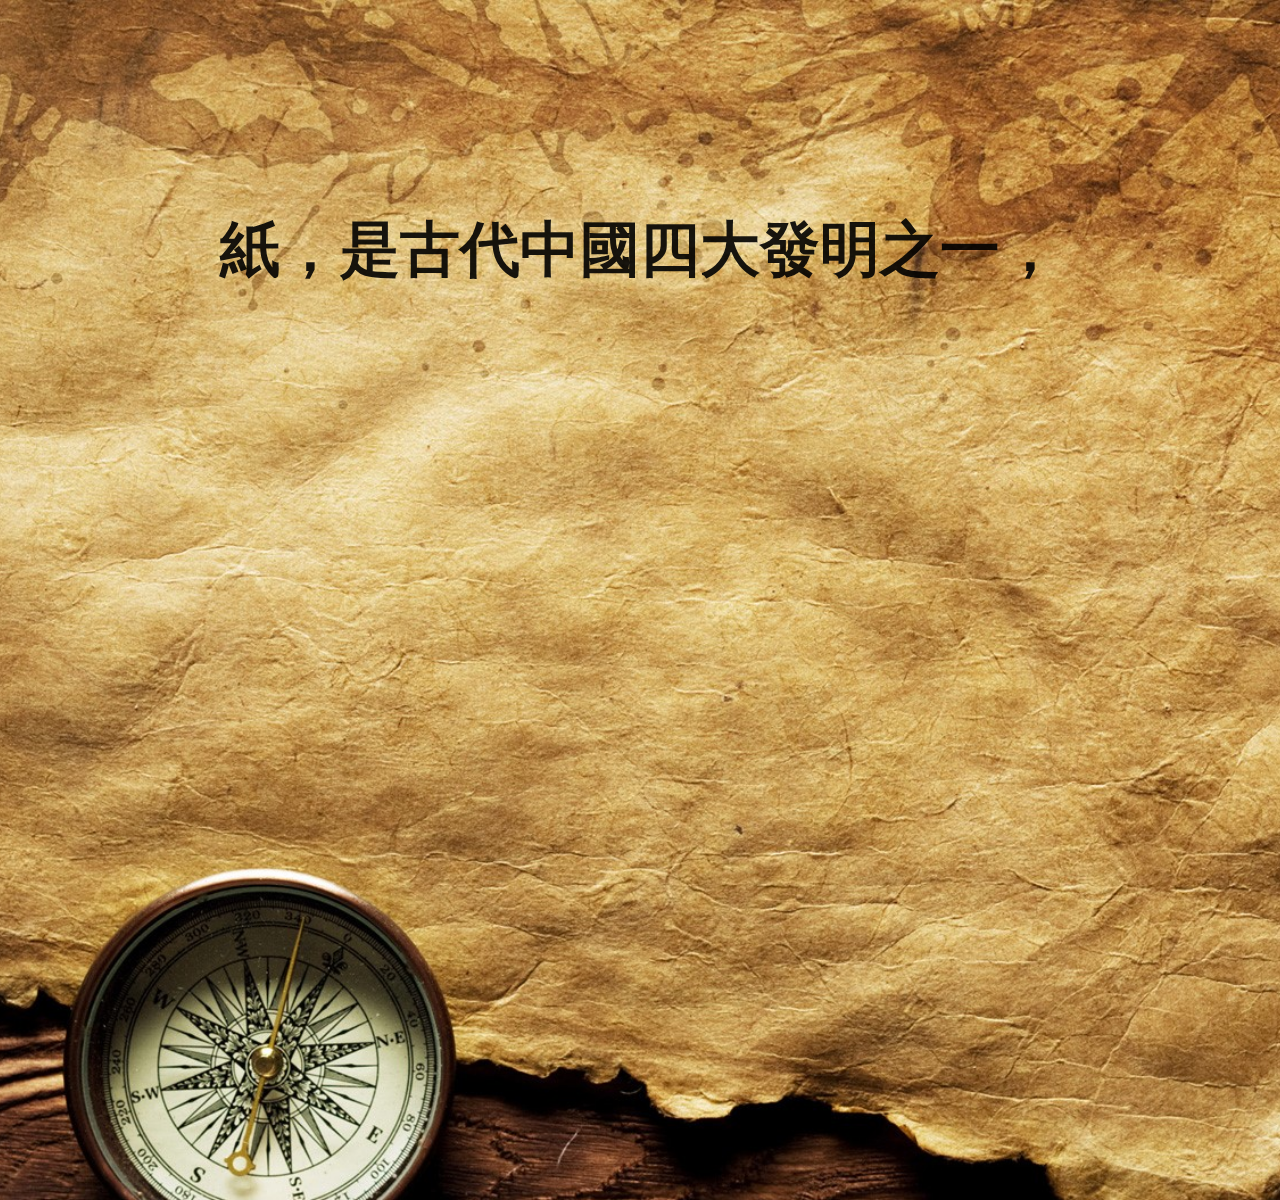
<file: index.html>
<!DOCTYPE html>
<html>
    <head>
        <meta charset="utf-8">
        <meta name="viewport" content="width=device-width, initial-scale=1, maximum-scale=1">
        <title>首頁</title>
        <script
            src="https://code.jquery.com/jquery-3.3.1.min.js"
            integrity="sha256-FgpCb/KJQlLNfOu91ta32o/NMZxltwRo8QtmkMRdAu8="
            crossorigin="anonymous">
        </script>
        <script>
            $(document).ready(function(){//網頁載入完成
                $("#text1").fadeIn(1000,function(){
                    $("#text2").fadeIn(1000,function(){
                        $("#text3").fadeIn(1000,function(){
                            $("#text4").fadeIn(1000,function(){
                                $("#text5").fadeIn(1000,function(){
                                    $("#btn").fadeIn(1000);
                                });
                            });
                        });
                    });
                });
            });

        </script>
        <style>
            body {
                height: 1000px;
                background-image: url("indexWallpaper.jpg");
                background-size: cover;
                background-position: bottom;
                background-repeat: no-repeat;
                overflow: hidden;
                font-size: 60px;
                font-family: "微軟正黑體";
                font-weight: 600;
                margin: 0px;
                text-align: center;
            }

            .text {
                padding: 10px 100px;
                display: none;
            }

            #btn {
                background-color: rgba(112, 54, 15, 0.897);
                color: white;
                padding: 10px;
                margin-right: 400px;
                float: right;
                width: 150px;
                height: 50px;
                line-height: 50px;
                font-size: 40px;
                border: 2px solid black;
                border-radius: 15px;
                display: none;
                text-align: center
            }
            #btn>a {
                width: 150px;
                height: 50px;
                color: white;
                text-decoration:none;
            }
            @media screen and (max-width:1024px) {
                body {
                    font-size: 30px;
                }
                .text {
                    padding: 5px 30px;
                    display: none;
                }
                #btn {
                    margin-top: 50px;
                    margin-right: auto;
                    margin-left: auto;
                    float:none;
                    width: 70px;
                    height: 25px;
                    line-height: 25px;
                    font-size: 20px;
                }
            } 
            @media screen and (max-width:700px) {
                body {
                    font-size: 20px;
                }
                .text {
                    padding: 5px 30px;
                    display: none;
                }
                #btn {
                    margin-top: 50px;
                    margin-right: auto;
                    margin-left: auto;
                    float:none;
                    width: 70px;
                    height: 25px;
                    line-height: 25px;
                    font-size: 20px;
                }
            } 
        </style>
    </head>
    <body>
        <div id="text1" class="text" style="margin-top: 200px">紙，是古代中國四大發明之一，</div>
        <div id="text2" class="text">是人們長期經驗的累積和智慧的結晶，</div>
        <div id="text3" class="text">承載了人類的科技、藝術、文化、歷史及宗教等紀錄。</div>
        <div id="text4" class="text">紙在台灣走過四百年的足跡，</div>
        <div id="text5" class="text">現在，就讓我們一同跟隨。</div>
        <div id="btn"><a href="home.html">往首頁</a></div>
    </body>
</html>
</file>
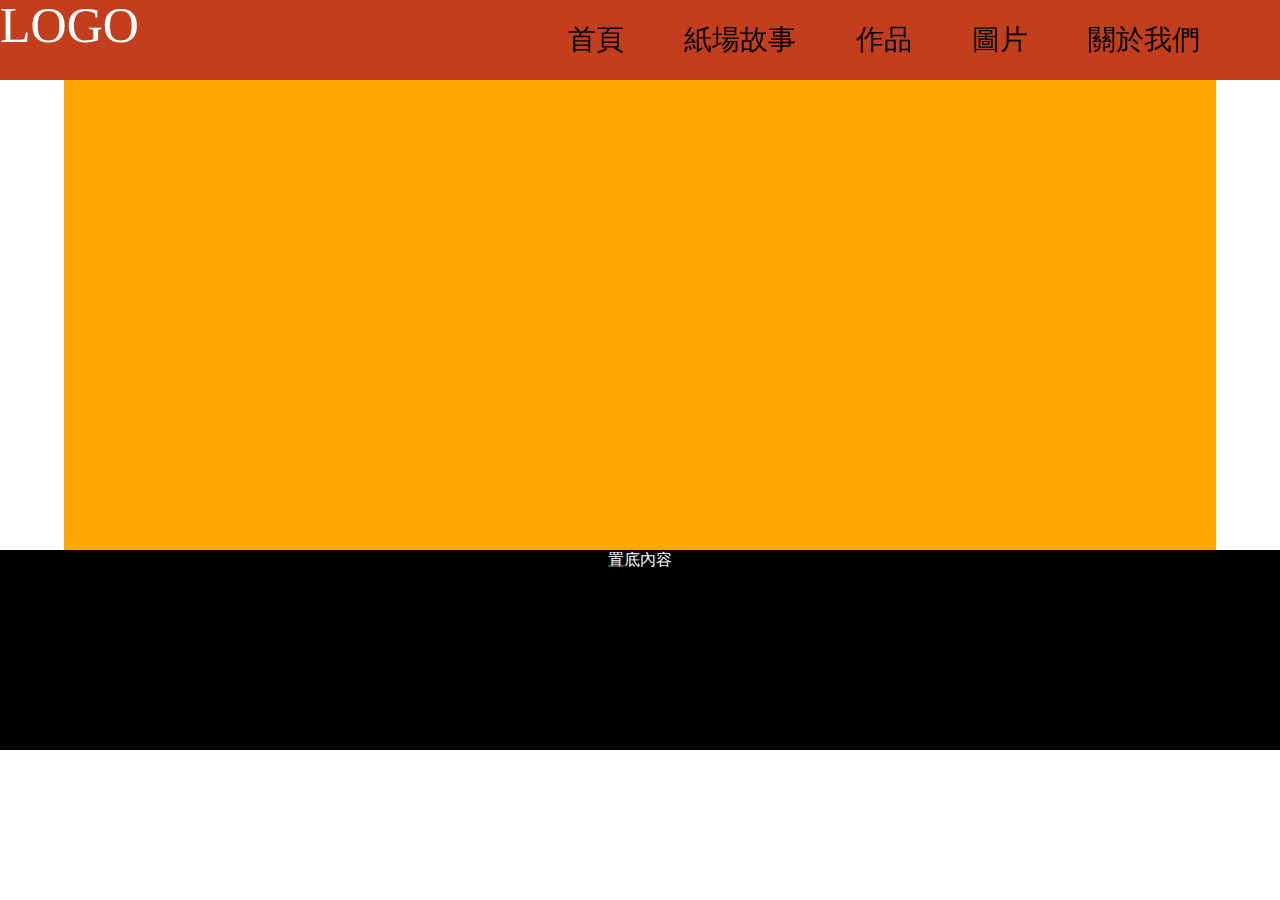
<file: aboutUs.html>
<!DOCTYPE html>
<html>
    <head>
        <meta charset="utf-8">
        <meta name="viewport" content="width=device-width, initial-scale=1, maximum-scale=1">
        <title>LAYOUT</title>
        <script
            src="https://code.jquery.com/jquery-3.3.1.min.js"
            integrity="sha256-FgpCb/KJQlLNfOu91ta32o/NMZxltwRo8QtmkMRdAu8="
            crossorigin="anonymous">
        </script>
        <script>
            $(document).ready(function(){//網頁載入完成
                var isOpen = false;
                $(".nav-hamburger").click(function(){//漢堡被按下
                    if(isOpen) {
                        //選單已開啟
                        $("#nav-itemList").animate({"right":-200},500);
                        isOpen = !isOpen;
                    } else {
                        //選單未開啟
                        $("#nav-itemList").animate({"right":0},500);
                        isOpen = !isOpen;
                    }
                });
            });
        </script>
        <link rel="stylesheet" href="default.css" type="text/css">
        <link rel="stylesheet" href="RWD.css" type="text/css">
    </head>
    <body>
        <header class="nav-bar">
            <div class="nav-logo">
                <a href="index.html" style="color: white">
                    LOGO
                </a>
            </div>
            <ul id="nav-itemList">
                <li class="nav-item"><a href="home.html">首頁</a></li>
                <li class="nav-item"><a href="paperStory.html">紙場故事</a></li>
                <li class="nav-item"><a href="paperProducts.html">作品</a></li>
                <li class="nav-item"><a href="picture.html">圖片</a></li>
                <li class="nav-item"><a href="aboutUs.html">關於我們</a></li>
            </ul>
            <div class="nav-hamburger">
                <div class="hamburger-line"></div>
                <div class="hamburger-line"></div>
                <div class="hamburger-line"></div>
            </div>
        </header>
        
        <div class="content">
            <!-- content -->
        </div>
        <footer>
            置底內容
        </footer>
    </body>
</html>
</file>
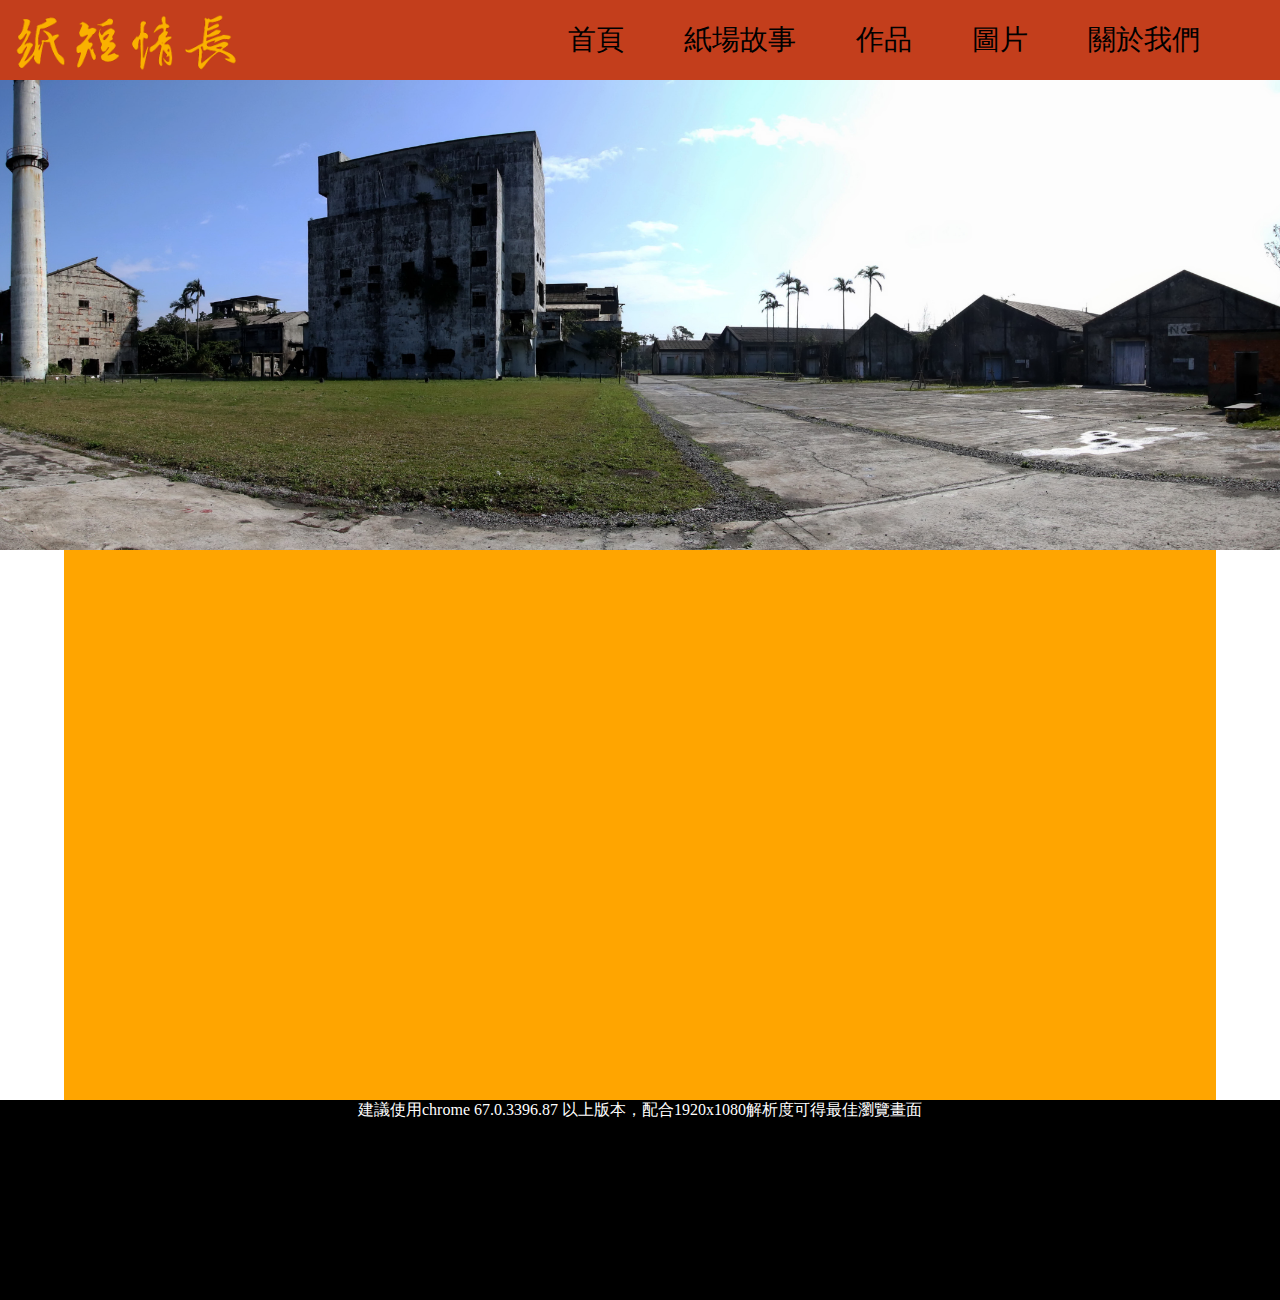
<file: home.html>
<!DOCTYPE html>
<html>
    <head>
        <meta charset="utf-8">
        <meta name="viewport" content="width=device-width, initial-scale=1, maximum-scale=1">
        <title>HOME</title>
        <script
            src="https://code.jquery.com/jquery-3.3.1.min.js"
            integrity="sha256-FgpCb/KJQlLNfOu91ta32o/NMZxltwRo8QtmkMRdAu8="
            crossorigin="anonymous">
        </script>
        <script>
            $(document).ready(function(){//網頁載入完成
                var isOpen = false;
                $(".nav-hamburger").click(function(){//漢堡被按下
                    if(isOpen) {
                        //選單已開啟
                        $("#nav-itemList").animate({"right":-200},500);
                        isOpen = !isOpen;
                    } else {
                        //選單未開啟
                        $("#nav-itemList").animate({"right":0},500);
                        isOpen = !isOpen;
                    }
                });
            });
        </script>
        <link rel="stylesheet" href="default.css" type="text/css">
        <link rel="stylesheet" href="RWD.css" type="text/css">
    </head>
    <body>
        <header class="nav-bar">
            <div class="nav-logo">
                <a href="index.html" style="color: white">
                    <img src="img/logo.png" alt="" style="height: 80px">
                </a>
            </div>
            <ul id="nav-itemList">
                <li class="nav-item"><a href="home.html">首頁</a></li>
                <li class="nav-item"><a href="paperStory.html">紙場故事</a></li>
                <li class="nav-item"><a href="paperProducts.html">作品</a></li>
                <li class="nav-item"><a href="picture.html">圖片</a></li>
                <li class="nav-item"><a href="aboutUs.html">關於我們</a></li>
            </ul>
            <div class="nav-hamburger">
                <div class="hamburger-line"></div>
                <div class="hamburger-line"></div>
                <div class="hamburger-line"></div>
            </div>
        </header>
        


        <div class="homeTopImg">
            標題圖內文
        </div>
        <div class="content">
        </div>



        <footer>
            建議使用chrome 67.0.3396.87 以上版本，配合1920x1080解析度可得最佳瀏覽畫面
        </footer>
    </body>
</html>
</file>
<file: default.css>
body {
    margin: 0px;
    overflow: scroll;
    overflow-x: hidden;
    font-family: "微軟正黑體";
}
ul li {
    list-style: none;
}

li:hover {/* 滑鼠移到上li上 */
    background-color: rgb(170, 22, 22);
}

li>a {
    height: 80px;
}

footer {
    background-color: black;
    color: white;
    height: 200px;
    text-align: center;
}

a {
    color: black;
    text-decoration:none;
    /* 取消點擊時的反藍效果 */
    outline:none;
    border: none;
    -webkit-tap-highlight-color: rgba(0,0,0,0);
    -webkit-tap-highlight-color:transparent;
}

.nav-bar {
    background-color: rgb(195, 62, 28);
    width: 100%;
    height: 80px;
    position: fixed;
}
.nav-logo {
    width: 200px;
    height: 50px;
    line-height: 50px;
    font-size: 50px;
    float: left;
}

#nav-itemList {
    float: right;
    margin: 0px;
    padding: 0px;
    padding-right: 50px;
    display: block;
}

.nav-item {
    height: 80px;
    line-height: 80px;
    font-size: 28px;
    text-align: center;
    padding: 0px 30px;
    float: left;
}

.nav-hamburger {
    background-color: transparent;
    width: 60px;
    display: none;
    float: right;
    margin-top: 10px;
    margin-right: 10px;
}

.hamburger-line {
    background-color: black;
    width: 50px;
    height: 5px;
    margin-top: 10px;
}

.content {
    background-color: orange;
    width: 90%;
    height: 500px;
    padding-top: 50px;
    margin-left: auto;
    margin-right: auto;
}

.homeTopImg {
    background-image: url("homeTopImg.jpg");
    width: 100%;
    height: 500px;
    padding-top: 50px;
    background-size: cover;
    background-position: center;
    text-align: center;
}
</file>
<file: RWD.css>
@media screen and (max-width:1024px){
    .nav-hamburger {
        display: block;
    }

    #nav-itemList {
        background-color: rgba(141, 141, 141, 0.623);
        width: 200px;
        height: 2000px;
        position:absolute;
        top: 80px;
        padding-right: 0px;
        right: -200px;
        z-index: 100;
    }

    .nav-item {
        width: 100%;
        float: none;
        margin-left: auto;
        margin-right: auto;
        padding: 10px 0px;
    }

    
    .homeTopImg {
        height: 200px;
    }


    li:hover {/* 滑鼠移到上li上 */
        background-color: transparent;
    }

}
</file>
